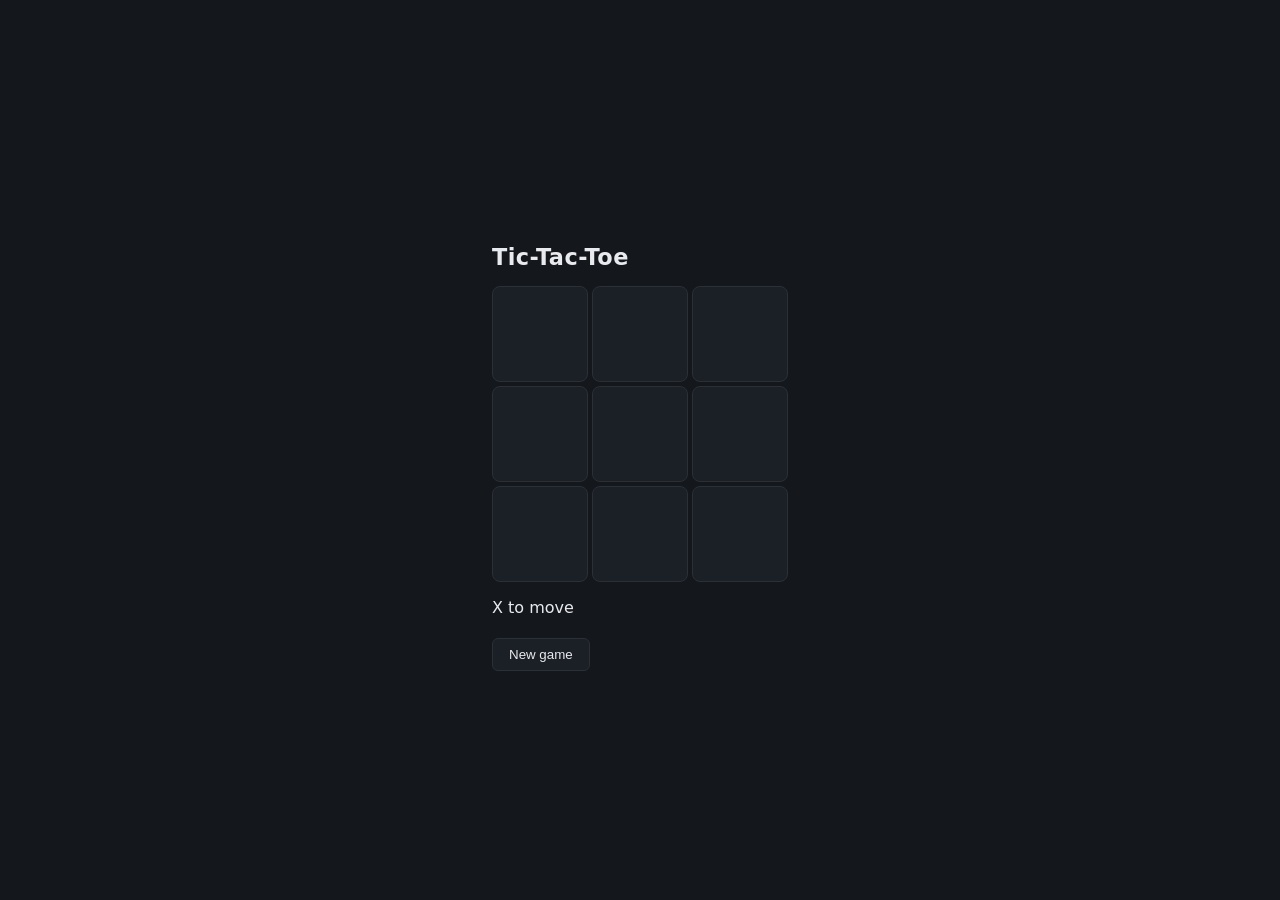
<file: corpus/sources/web/game.html>
<!DOCTYPE html>
<html lang="en">
<head>
  <meta charset="UTF-8">
  <meta name="viewport" content="width=device-width, initial-scale=1.0">
  <title>Tic-Tac-Toe</title>
  <style>
    :root { --line: #2b2f36; --ink: #e8eaed; --accent: #4f8cff; }
    * { box-sizing: border-box; }
    body {
      margin: 0; min-height: 100vh; display: grid; place-items: center;
      background: #14171c; color: var(--ink);
      font-family: ui-sans-serif, system-ui, -apple-system, "Segoe UI", sans-serif;
    }
    h1 { font-size: 1.4rem; font-weight: 600; letter-spacing: 0.02em; margin-bottom: 1rem; }
    .board { display: grid; grid-template-columns: repeat(3, 96px); grid-template-rows: repeat(3, 96px); gap: 4px; }
    .cell {
      display: grid; place-items: center; font-size: 2.5rem; cursor: pointer;
      background: #1b1f26; border: 1px solid var(--line); border-radius: 8px; user-select: none;
    }
    .cell:hover { background: #222733; }
    .cell.win { background: var(--accent); color: #0b0d10; }
    #status { margin-top: 1rem; min-height: 1.5rem; }
    button { margin-top: 1rem; padding: 0.5rem 1rem; border-radius: 6px; border: 1px solid var(--line);
             background: #1b1f26; color: var(--ink); cursor: pointer; }
  </style>
</head>
<body>
  <main>
    <h1>Tic-Tac-Toe</h1>
    <div class="board" id="board"></div>
    <div id="status">X to move</div>
    <button id="reset">New game</button>
  </main>
  <script>
    const LINES = [[0,1,2],[3,4,5],[6,7,8],[0,3,6],[1,4,7],[2,5,8],[0,4,8],[2,4,6]];
    const board = document.getElementById('board');
    const statusEl = document.getElementById('status');
    let cells = Array(9).fill('');
    let turn = 'X';
    let over = false;

    function render() {
      board.innerHTML = '';
      cells.forEach((value, i) => {
        const div = document.createElement('div');
        div.className = 'cell';
        div.textContent = value;
        div.addEventListener('click', () => play(i));
        board.appendChild(div);
      });
    }

    function winner() {
      for (const [a, b, c] of LINES) {
        if (cells[a] && cells[a] === cells[b] && cells[b] === cells[c]) return { mark: cells[a], line: [a, b, c] };
      }
      return cells.every(Boolean) ? { mark: null, line: [] } : null;
    }

    function play(i) {
      if (over || cells[i]) return;
      cells[i] = turn;
      const result = winner();
      render();
      if (result) {
        over = true;
        statusEl.textContent = result.mark ? `${result.mark} wins` : 'Draw';
        result.line.forEach(k => board.children[k].classList.add('win'));
        return;
      }
      turn = turn === 'X' ? 'O' : 'X';
      statusEl.textContent = `${turn} to move`;
    }

    document.getElementById('reset').addEventListener('click', () => {
      cells = Array(9).fill(''); turn = 'X'; over = false;
      statusEl.textContent = 'X to move'; render();
    });

    render();
  </script>
</body>
</html>
</file>
